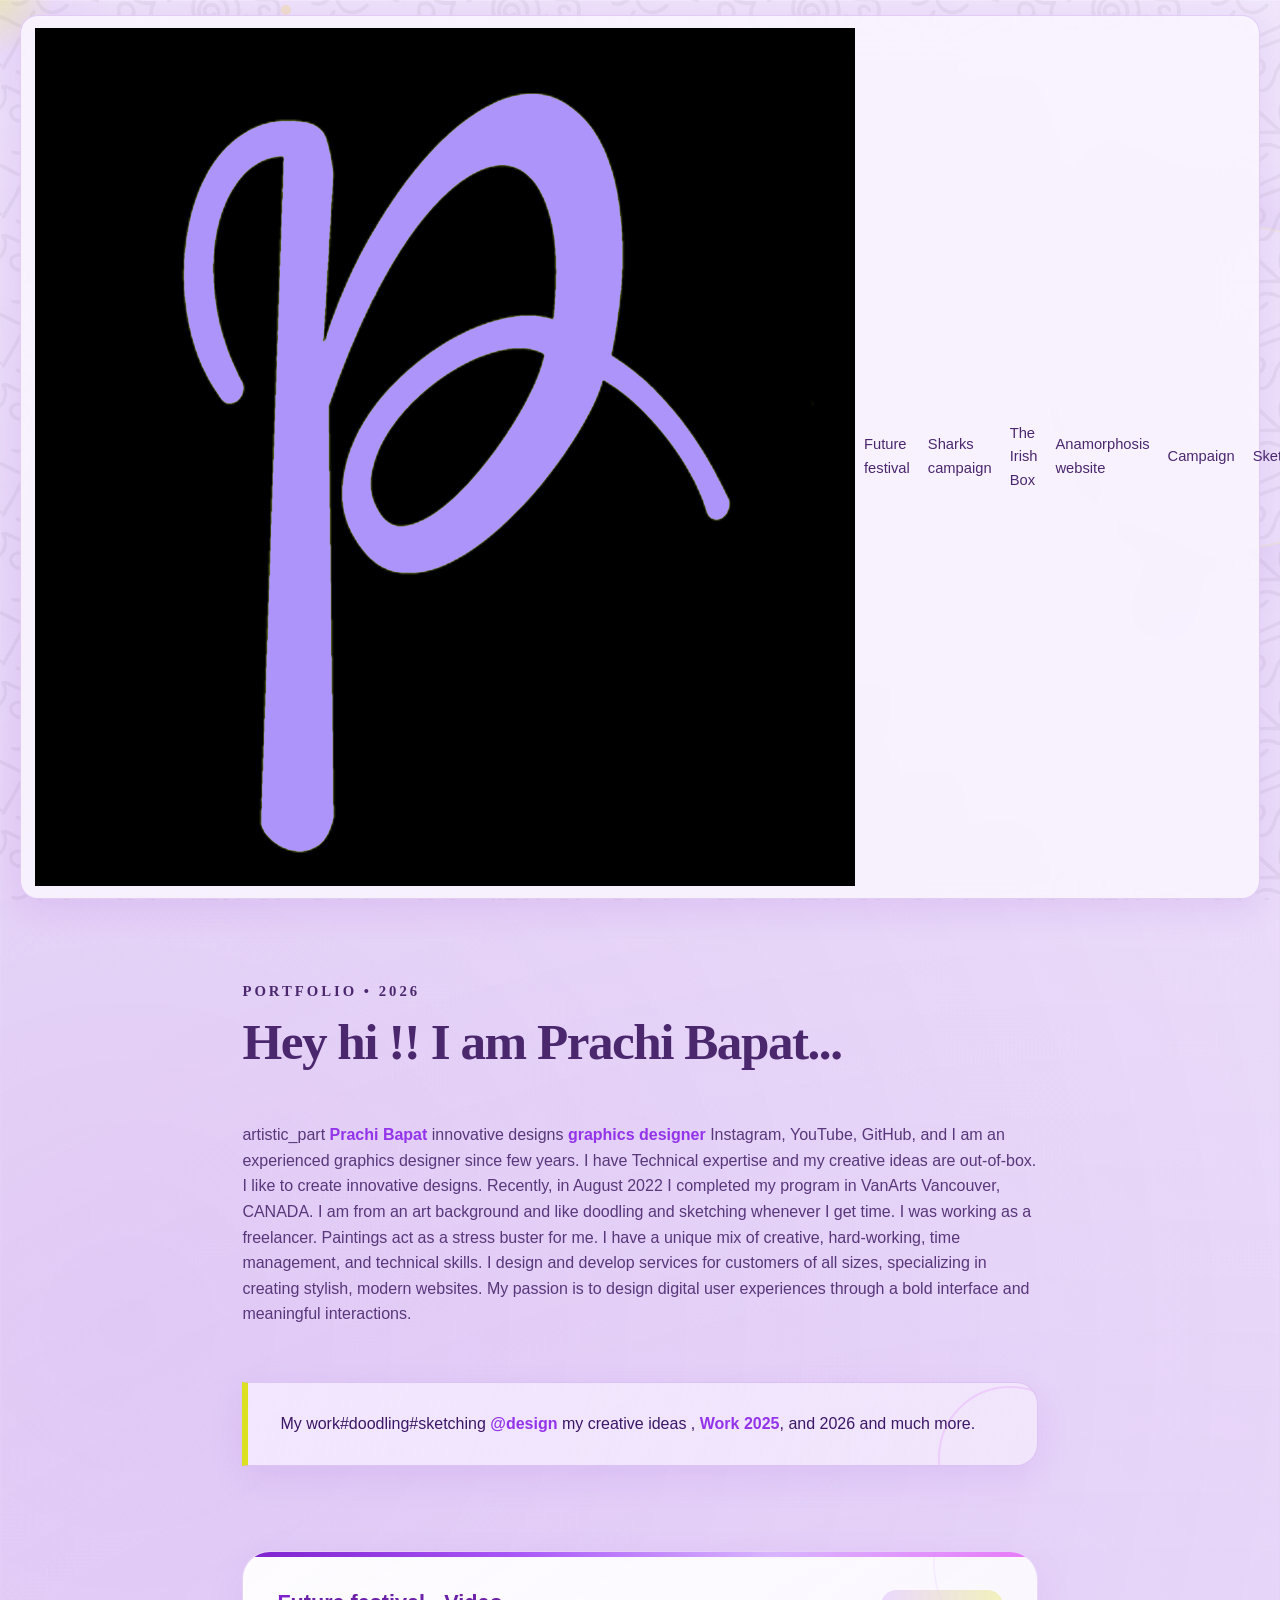
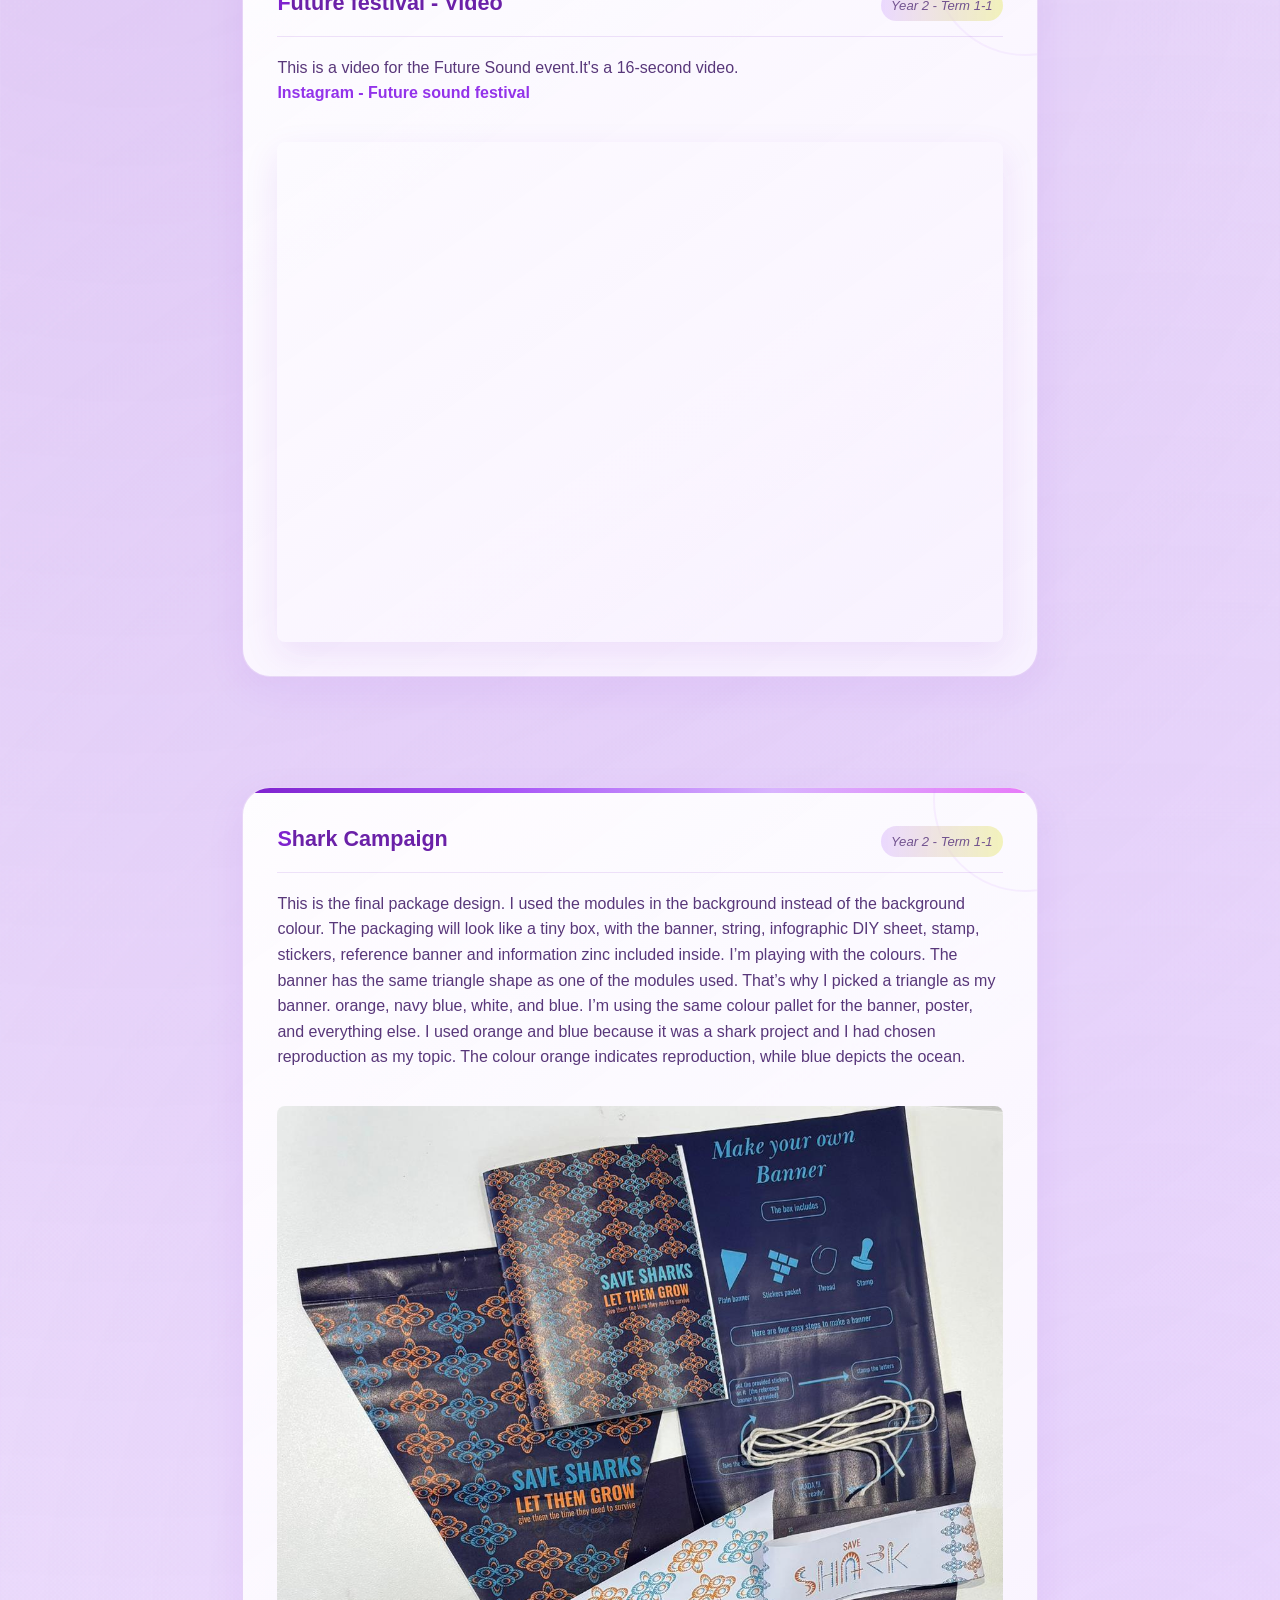
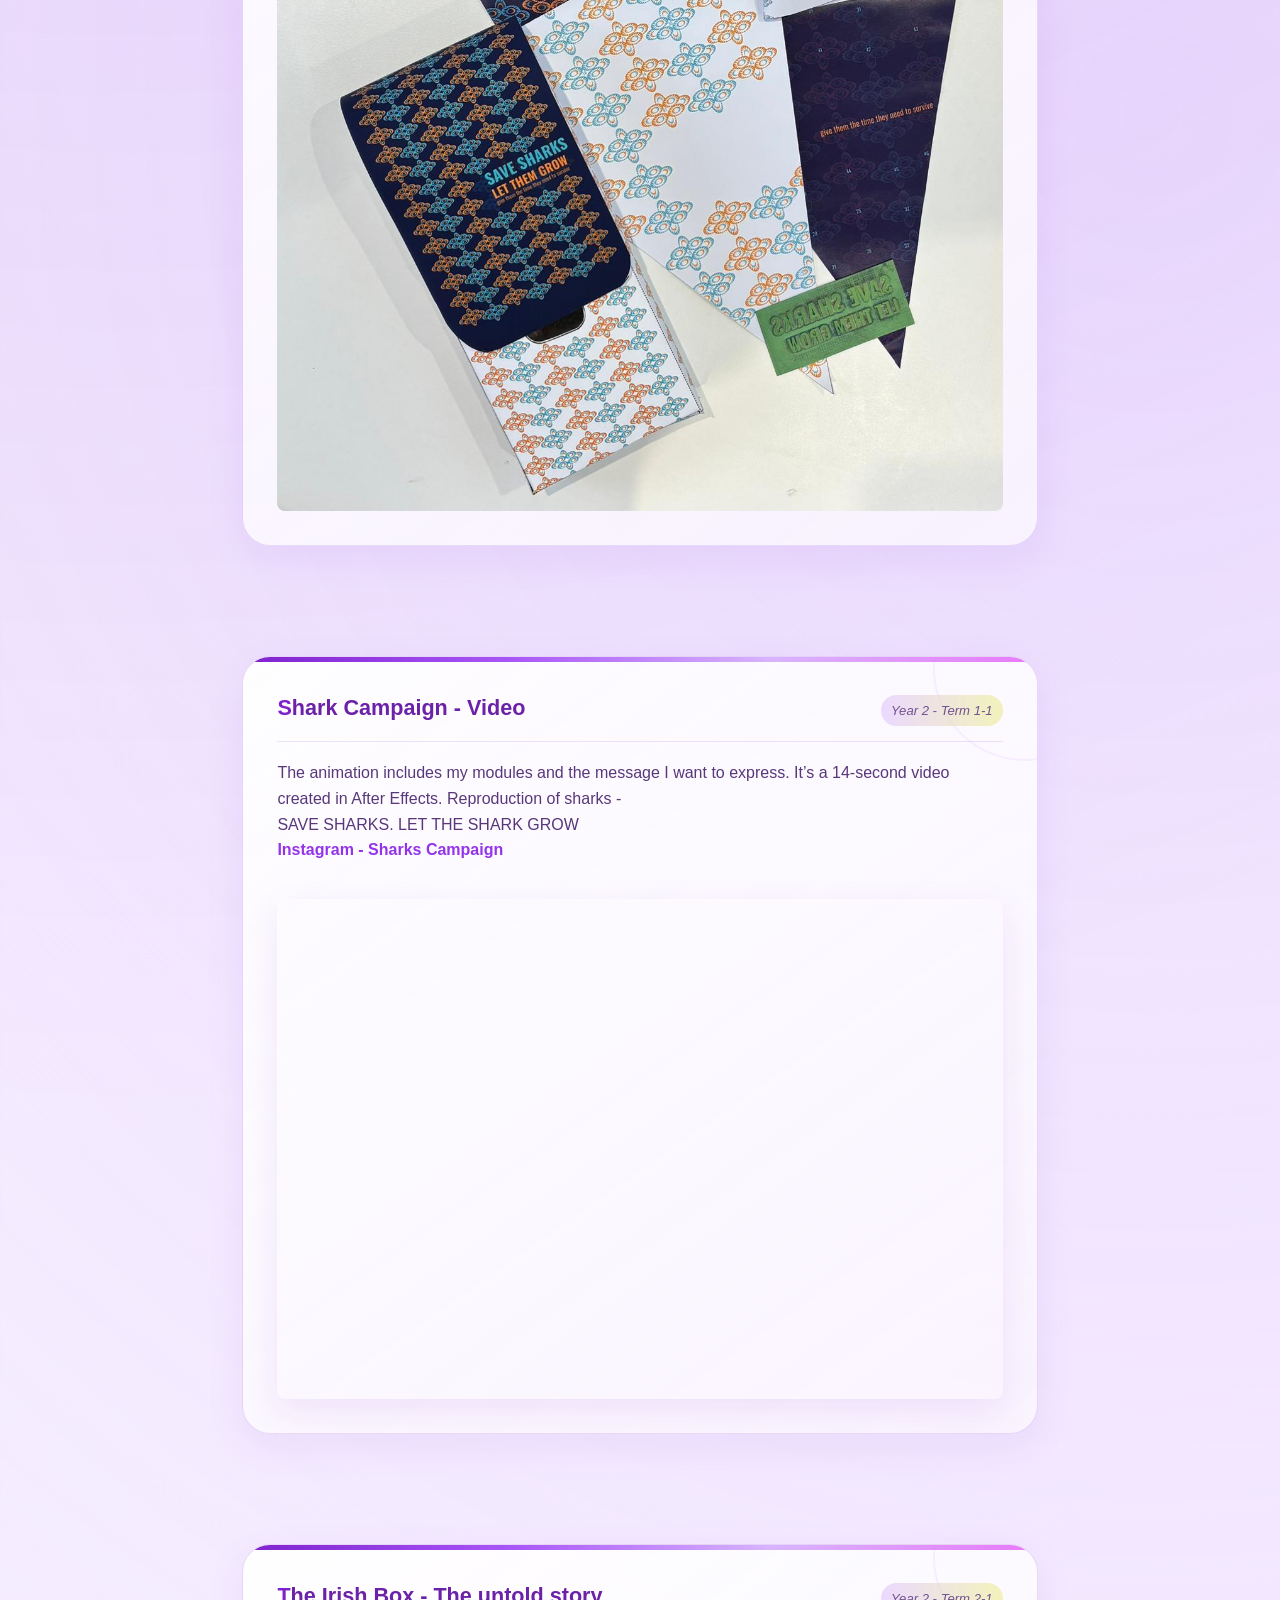
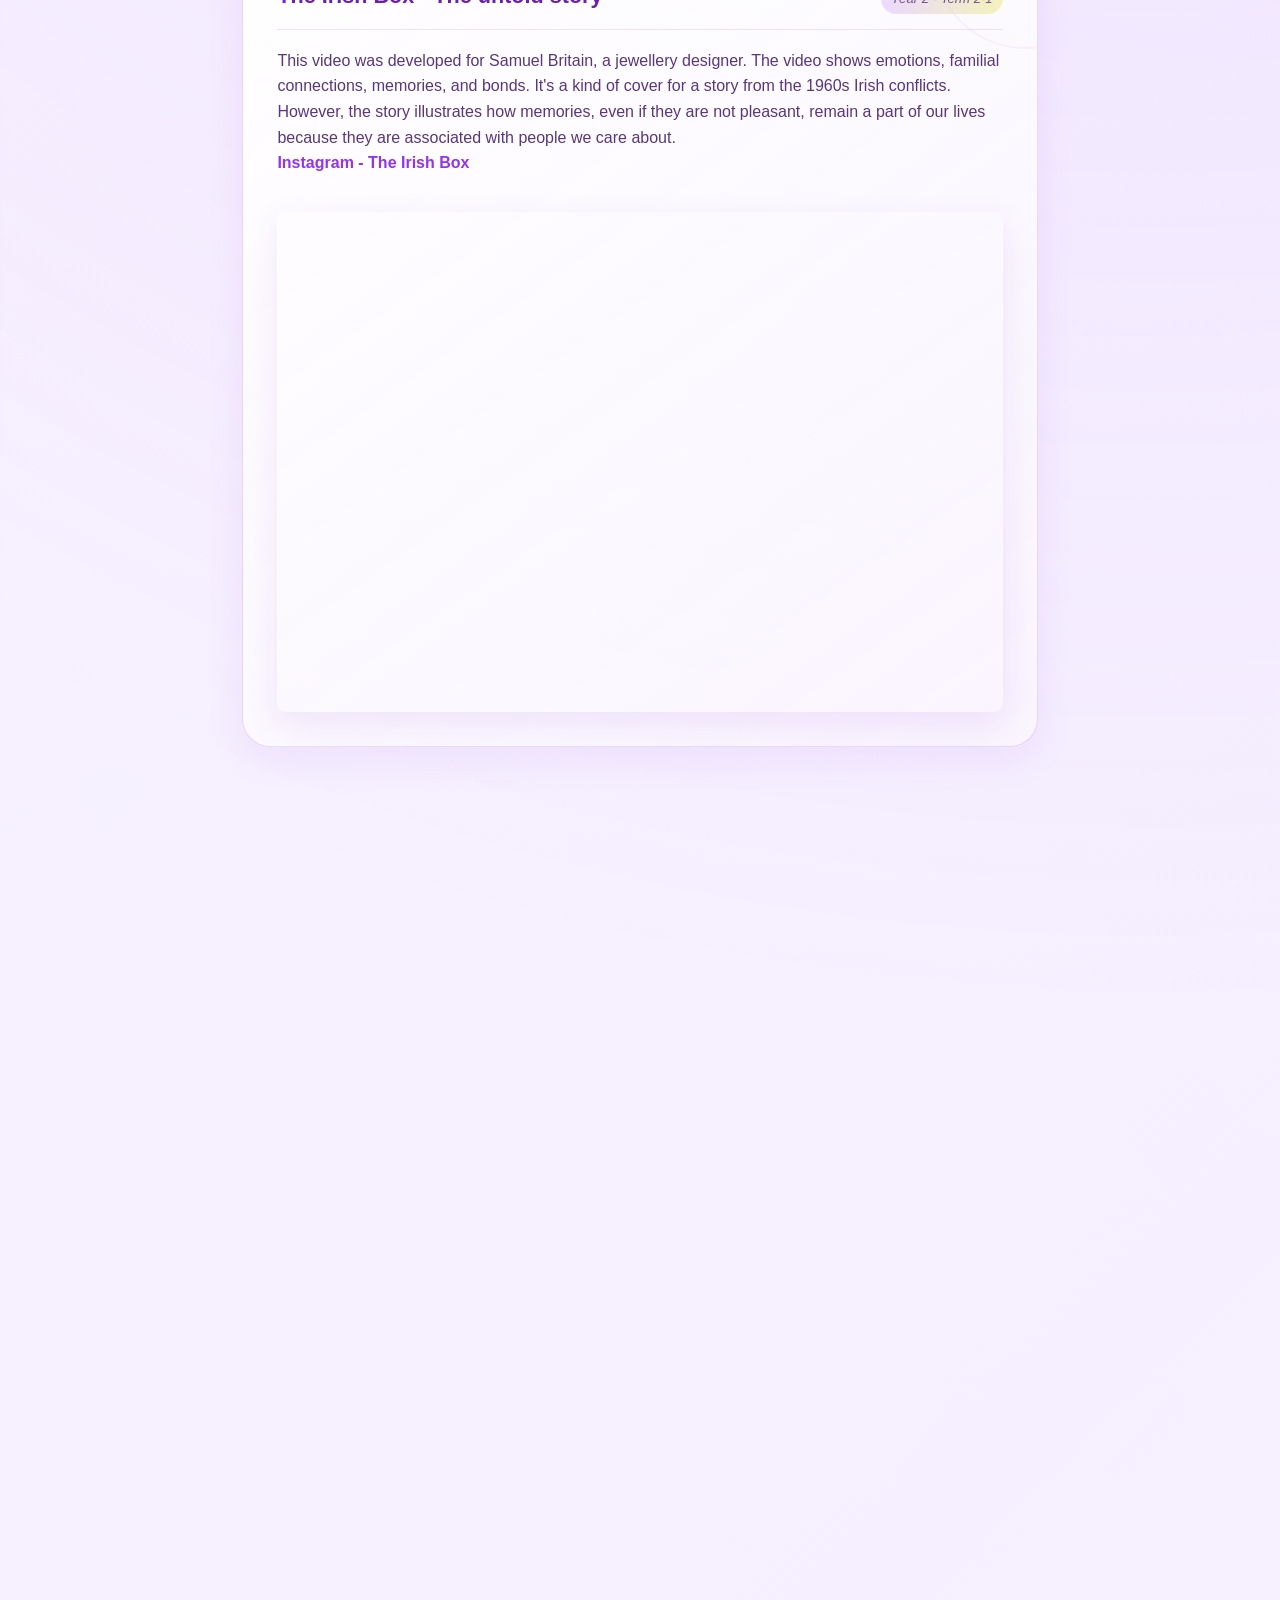
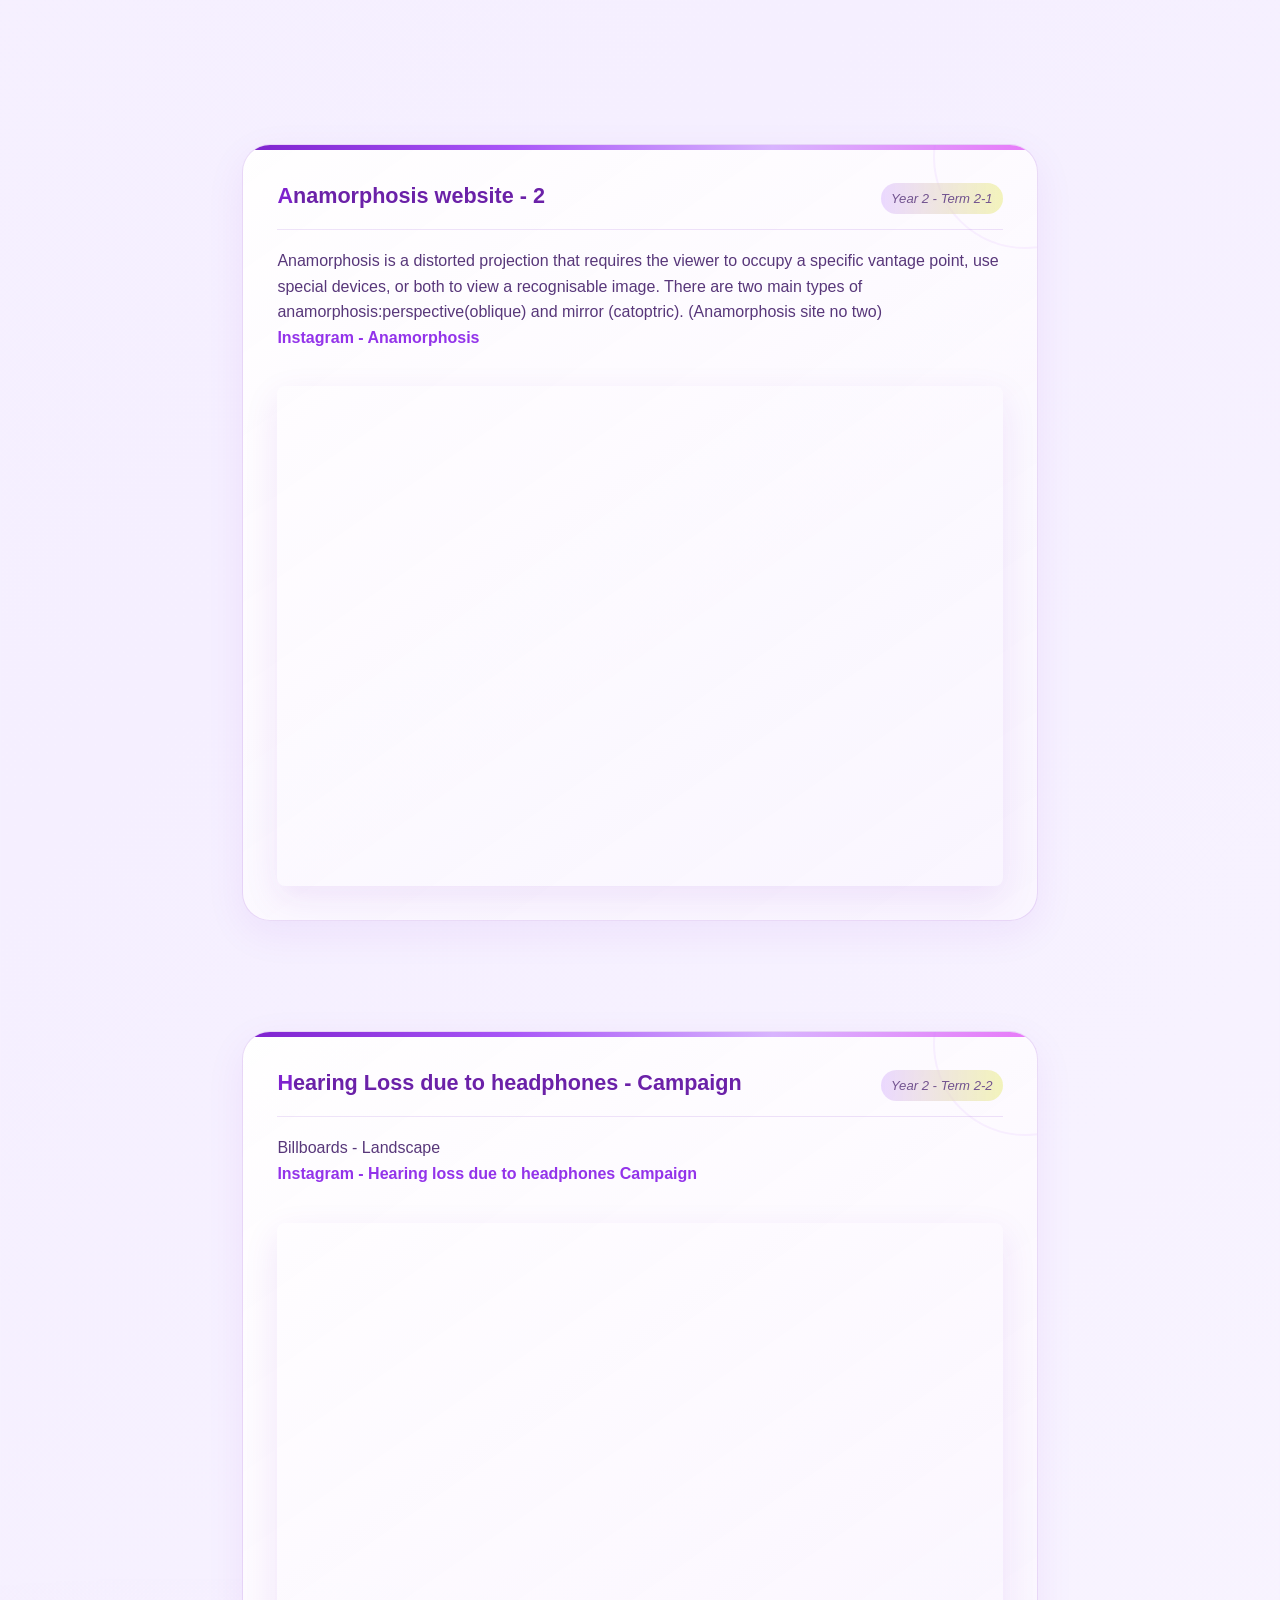
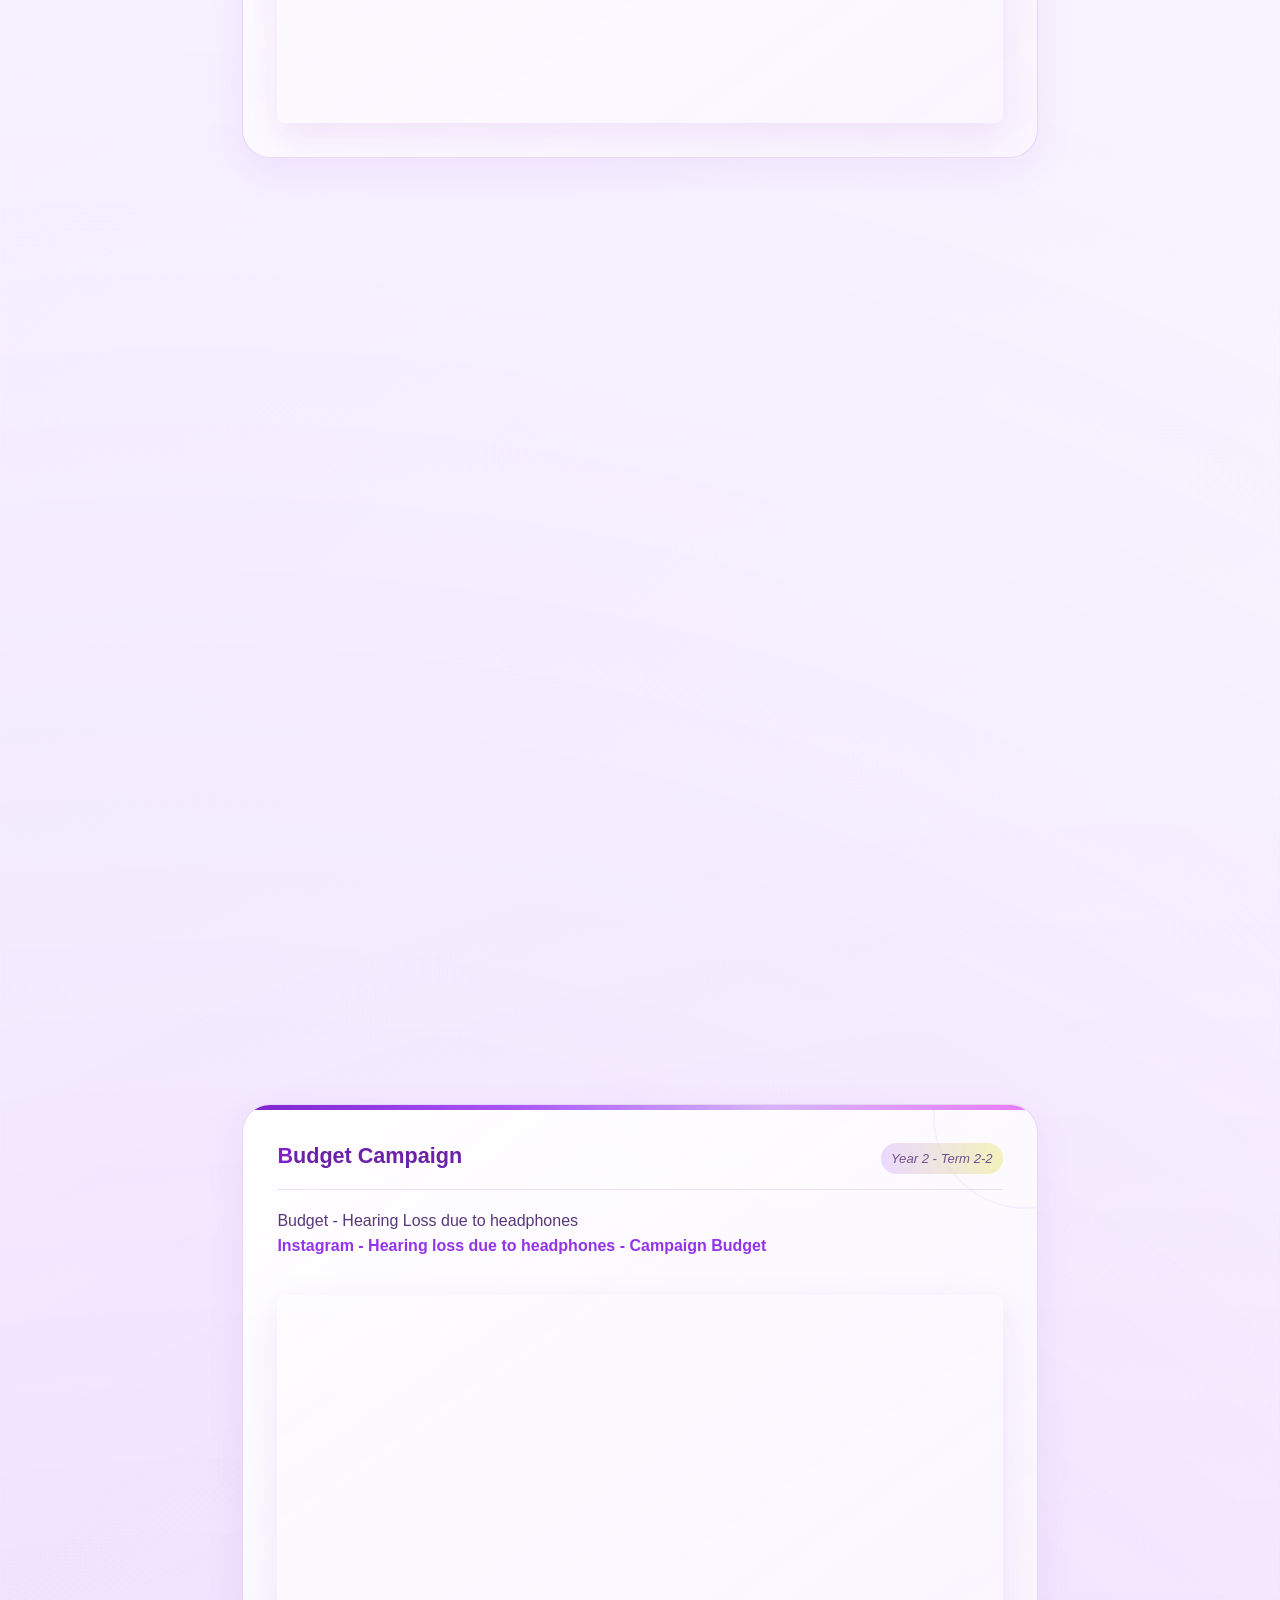
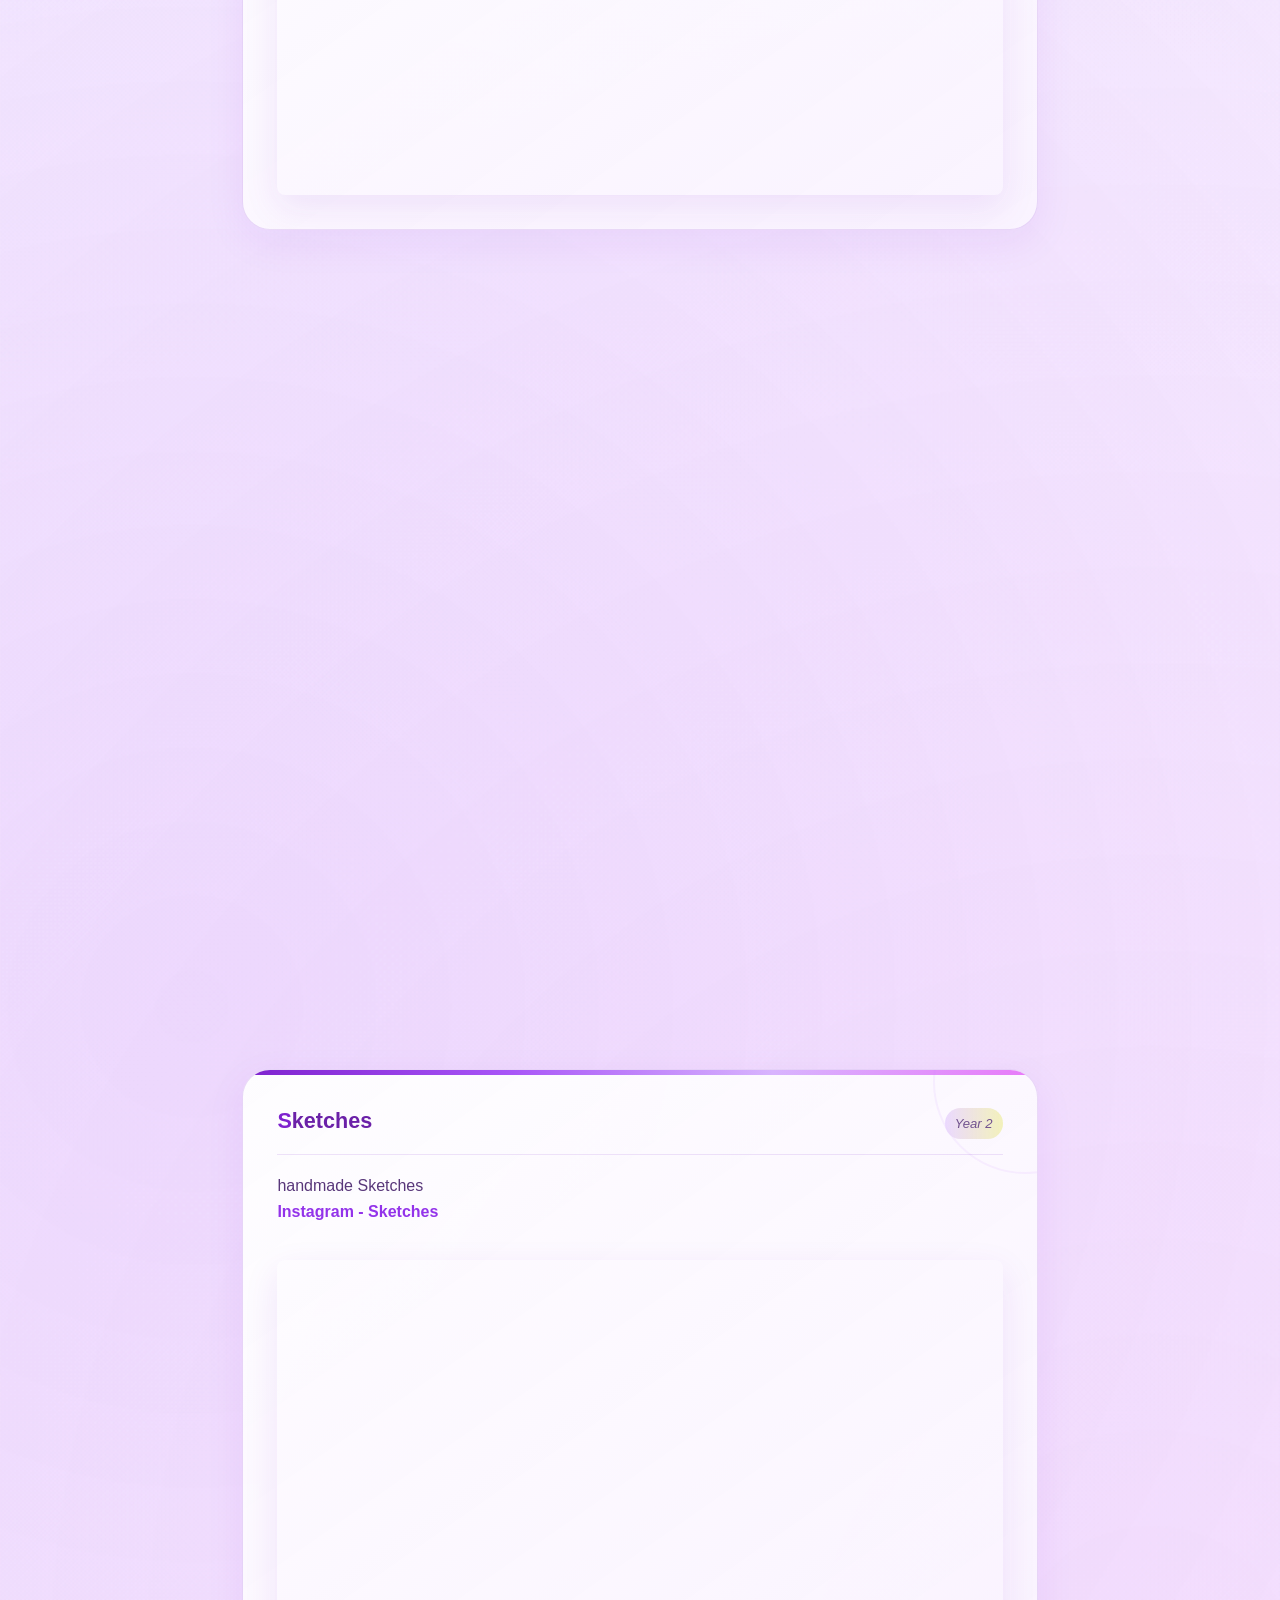
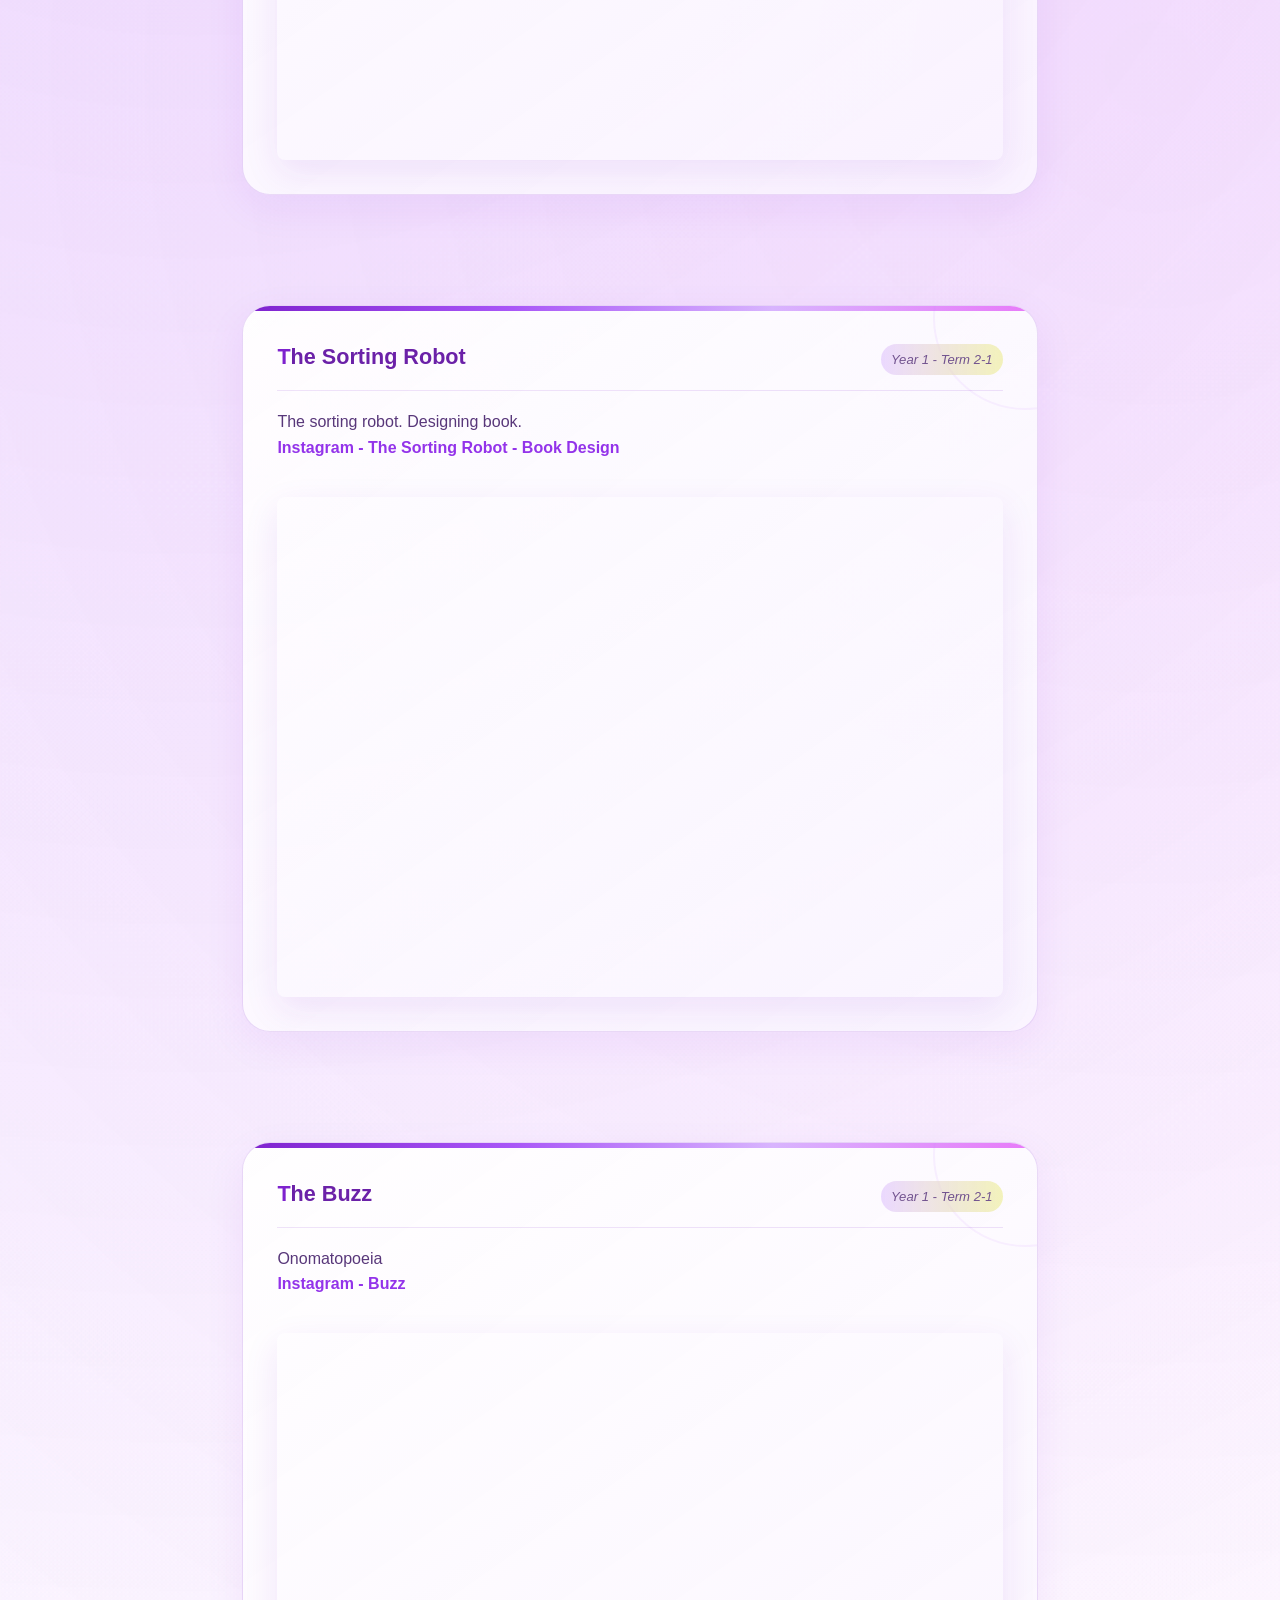
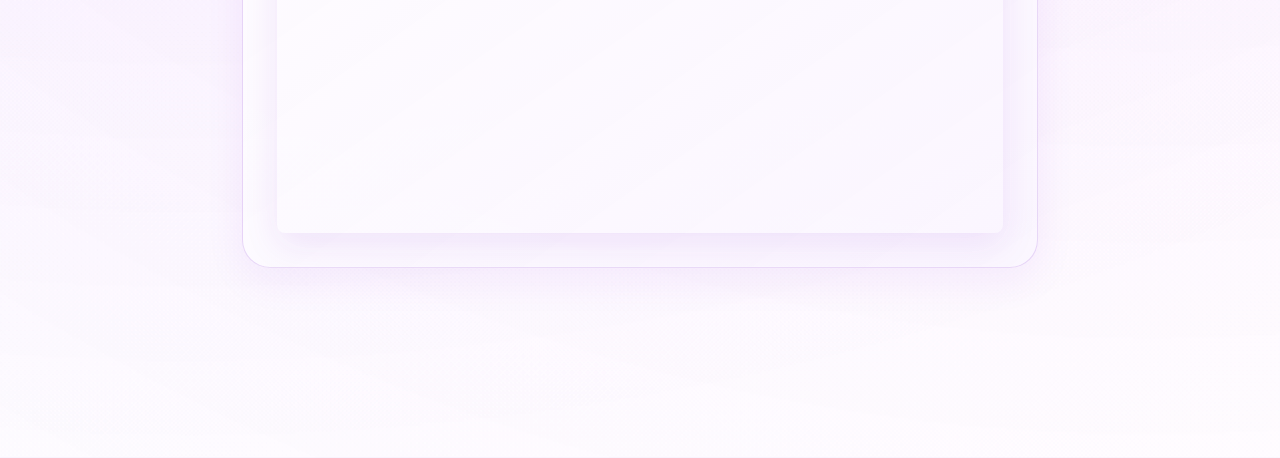
<file: indexupdate1.html>
<!DOCTYPE html>

<html lang="en">

<head>

    <meta charset="UTF-8">

    <meta name="viewport" content="width=device-width, initial-scale=1.0">

    <title>Prachi - Portfolio - 2026 - color option</title>

    <!-- Favicon -->

    <link rel="icon" type="image/png" href="assets/pp.png">

    <link rel="stylesheet" href="styles.css">

    <!-- Swamiho!!! -->
    <!-- <PrachiBapat> -->

</head>

<!-- <style>



</style> -->

<body>

<!-- Animated visual layers -->
<div class="mouse-glow" id="mouseGlow"></div>

<div class="animated-decoration decoration-one"></div>
<div class="animated-decoration decoration-two"></div>
<div class="animated-decoration decoration-three"></div>

<div class="scroll-progress" id="scrollProgress"></div>

<nav class="navbar">

    <div class="nav-item logo">

        <img src="assets/pp.png" alt="Logo">

    </div>

    <div class="nav-item">

        <a href="#future">Future festival</a>

    </div>

    <div class="nav-item">

        <a href="#shark">Sharks campaign</a>

    </div>

    <div class="nav-item">

        <a href="#irish">The Irish Box</a>

    </div>

    <div class="nav-item">

        <a href="#anamorphosis">Anamorphosis website</a>

    </div>

    <div class="nav-item">

        <a href="#campaign">Campaign</a>

    </div>

    <div class="nav-item">

        <a href="#sketches">Sketches</a>

    </div>

    <div class="nav-item">

        <a href="#book">Book design</a>

    </div>

    <div class="nav-item">

        <a href="#buzz">Video</a>

    </div>

</nav>

<!-- My section Prachi Bapat -->

<div class="container">

<h1>Hey hi !! I am Prachi Bapat...</h1>

<div class="intro">

    <p>

    artistic_part

        <a href="https://www.instagram.com/artistic_part/" target="_blank" rel="noopener noreferrer">

        <strong>Prachi Bapat</strong>

        </a>

       innovative designs <strong>graphics designer</strong> 

        <a href="https://www.instagram.com/artistic_part/" target="_blank" rel="noopener noreferrer">Instagram</a>, 

        <a href="https://www.youtube.com/@bapatprachi1" target="_blank" rel="noopener noreferrer">YouTube</a>, 

        <a href="https://github.com/PrachiBapat" target="_blank" rel="noopener noreferrer">GitHub</a>, and 

       I am an experienced graphics designer since few years. I have Technical expertise and my creative ideas 

        are out-of-box. I like to create innovative designs. Recently, in August 2022 I completed my program in 

        VanArts Vancouver, CANADA. I am from an art background and like doodling and sketching whenever I get time. 

        I was working as a freelancer.

        Paintings act as a stress buster for me. I have a unique mix of creative, hard-working, time management, and 

        technical skills. I design and develop services for customers of all sizes, specializing in creating stylish, 

        modern websites. My passion is to design digital user experiences through a bold interface and meaningful 

        interactions.



    </p>

</div>

<div class="featured">

    <p>

        My work#doodling#sketching

        <a href="https://www.instagram.com/artistic_part/" target="_blank" rel="noopener noreferrer">

        <strong>@design</strong>

        </a>

        my creative ideas , 

        <a href="https://www.instagram.com/artistic_part/" target="_blank" rel="noopener noreferrer"></a>

        <a href="https://www.instagram.com/artistic_part/" target="_blank" rel="noopener noreferrer"><strong>Work 2025</strong></a>, and 2026 and much more.

    </p>

</div>


<!-- Future sound festival - Video -->

<div class="project" id="future">

<div class="project-header">

<h2 class="project-title">Future festival - Video</h2>

<span class="project-tag">Year 2 - Term 1-1</span>

</div>

<p class="project-description">

    This is a video for the Future Sound event.It's a 16-second video. <br>

     <a href="https://www.instagram.com/p/DY4SXnEIlF7/" target="_blank" rel="noopener noreferrer">

        <strong>Instagram - Future sound festival</strong>

        </a>

</p>

<div class="project-images">

    <iframe 

        class="project-image device"

        src="https://www.youtube.com/embed/Sf2sxifZzIE"

      style="width:100%; height:500px; border-radius:8px; border:none;"

        allow="accelerometer; autoplay; clipboard-write; encrypted-media; gyroscope; picture-in-picture"

        allowfullscreen>

    </iframe>

</div>

</div>       


<!-- Shark campaign -->

<div class="project" id="shark">

<div class="project-header">

<h2 class="project-title">Shark Campaign</h2>

<span class="project-tag">Year 2 - Term 1-1</span>

</div>

<p class="project-description">

This is the final package design. I used the modules

in the background instead of the background

colour. The packaging will look like a tiny box,

with the banner, string, infographic DIY sheet,

stamp, stickers, reference banner and information

zinc included inside. I’m playing with the colours.

The banner has the same triangle shape as one of

the modules used. That’s why I picked a triangle as

my banner. orange, navy blue, white, and blue. I’m using the same

colour pallet for the banner, poster, and everything else.

I used orange and blue because it was a shark project

and I had chosen reproduction as my topic. The colour

orange indicates reproduction, while blue depicts the ocean. 

</p>

<div class="project-images" data-link="https://www.instagram.com/p/DTfpolkDM44/?img_index=1">

<div class="project-image device">

<img 

src="assets/SharksCampaign.jpeg" 

class="project-image device"

style="width:100%; height:100%; object-fit:cover; display:block; border-radius:8px;"

alt="sharks"

/>

</div>

</div>

</div>


<!-- Shark campaign - Video -->

<div class="project">

<div class="project-header">

<h2 class="project-title">Shark Campaign - Video</h2>

<span class="project-tag">Year 2 - Term 1-1</span>

</div>

<p class="project-description">

    The animation includes my modules and the message I want to express. It’s a 14-second video created in After Effects. 

    Reproduction of sharks - <br> SAVE SHARKS. LET THE SHARK GROW <br>

     <a href="https://www.instagram.com/p/DTz6Tdmjepw/?img_index=1" target="_blank" rel="noopener noreferrer">

        <strong>Instagram - Sharks Campaign</strong>

        </a>

</p>

<div class="project-images">

    <iframe 

        class="project-image device"

        src="https://www.youtube.com/embed/jfuZoXgCUTU"

      style="width:100%; height:500px; border-radius:8px; border:none;"

        allow="accelerometer; autoplay; clipboard-write; encrypted-media; gyroscope; picture-in-picture"

        allowfullscreen>

    </iframe>

</div>

</div>


<!-- The Irish Box - The untold story -->

<div class="project" id="irish">

<div class="project-header">

        <h2 class="project-title">The Irish Box - The untold story</h2>

        <span class="project-tag">Year 2 - Term 2-1</span>

    </div>

        <p class="project-description">

        This video was developed for Samuel Britain, a jewellery designer. The video shows emotions, familial connections, 

        memories, and bonds. It's a kind of cover for a story from the 1960s Irish conflicts. However, the story illustrates 

        how memories, even if they are not pleasant, remain a part of our lives because they are associated with people 

        we care about.<br>

         <a href="https://www.instagram.com/p/DXGnGL6jYrQ/" target="_blank" rel="noopener noreferrer">

        <strong>Instagram - The Irish Box</strong>

        </a>

        </p>

   <div class="project-images">

    <iframe 

        class="project-image device"

        src="https://www.youtube.com/embed/rxQp_QHBBwI"

      style="width:100%; height:500px; border-radius:8px; border:none;"

        allow="accelerometer; autoplay; clipboard-write; encrypted-media; gyroscope; picture-in-picture"

        allowfullscreen>

    </iframe>

</div>

</div>  


<!-- Website Anamorphosis -->

<div class="project" id="anamorphosis">

<div class="project-header">

<h2 class="project-title">Anamorphosis website</h2>

        <span class="project-tag">Year 2 - Term 2-1</span>

        </div>

        <p class="project-description">

        Anamorphosis is a distorted projection that requires the viewer to occupy a 

        specific vantage point, use special devices, or both to view a recognisable image. 

        There are two main types of anamorphosis:perspective(oblique) and mirror (catoptric). <br>

         <a href="https://www.instagram.com/p/DY26A_AoNQ3/" target="_blank" rel="noopener noreferrer">

        <strong>Instagram - Anamorphosis</strong>

        </a>

        </p>

    <div class="project-images" data-link="https://www.instagram.com/p/DY26A_AoNQ3/">

    <iframe 

        class="project-image device"

        src="https://www.youtube.com/embed/jjucuS_l2oU"

        style="width:100%; height:500px; border-radius:8px; border:none;"

        allow="autoplay; encrypted-media"

        allowfullscreen>

    </iframe>

</div>

</div> 



<!-- Anamorphosis site no 2 -->

<div class="project">

            <div class="project-header">

                <h2 class="project-title">Anamorphosis website - 2</h2>

                <span class="project-tag">Year 2 - Term 2-1</span>

            </div>

            <p class="project-description">

            Anamorphosis is a distorted projection that requires the viewer to occupy a 

            specific vantage point, use special devices, or both to view a recognisable image. 

            There are two main types of anamorphosis:perspective(oblique) and mirror (catoptric).

            (Anamorphosis site no two) <br>

             <a href="https://www.instagram.com/p/DY26xg7IZVU/" target="_blank" rel="noopener noreferrer">

            <strong>Instagram - Anamorphosis</strong>

            </a>

            </p>

    <div class="project-images" data-link="https://www.instagram.com/p/DY26xg7IZVU/">

    <iframe 

        class="project-image device"

        src="https://www.youtube.com/embed/wKIyB-eJLmo"

        style="width:100%; height:500px; border-radius:8px; border:none;"

        allow="autoplay; encrypted-media"

        allowfullscreen>

    </iframe>

</div>

</div>


<!-- Billboard - Campaign -->

<div class="project" id="campaign">

            <div class="project-header">

                <h2 class="project-title"> Hearing Loss due to headphones - Campaign</h2>

                <span class="project-tag">Year 2 - Term 2-2</span>

            </div>

            <p class="project-description">

            Billboards - Landscape <br>

            <a href="https://www.instagram.com/p/DY2wqzvoAAr/" target="_blank" rel="noopener noreferrer">

            <strong>Instagram - Hearing loss due to headphones Campaign</strong>

        </a>

            </p>

    <div class="project-images" data-link="https://www.instagram.com/p/DY2wqzvoAAr/">

    <iframe 

        class="project-image device"

        src="https://www.youtube.com/embed/767msRxEMl8"

        style="width:100%; height:500px; border-radius:8px; border:none;"

        allow="autoplay; encrypted-media"

        allowfullscreen>

    </iframe>

</div>

</div>


<!-- Billboard - Campaign - Portrait-->

<div class="project" id="campaign">

            <div class="project-header">

                <h2 class="project-title"> Billboard Campaign</h2>

                <span class="project-tag">Year 2 - Term 2-2</span>

            </div>

            <p class="project-description">

            Billboards - Portrait

            Hearing Loss due to headphones<br>

            <a href="https://www.instagram.com/p/DY2xyRoocsJ/" target="_blank" rel="noopener noreferrer">

            <strong>Instagram - Hearing loss due to headphones - Campaign Portrait</strong>

        </a>

            </p>

    <div class="project-images" data-link="https://www.instagram.com/p/DY2xyRoocsJ/">

    <iframe 

        class="project-image device"

        src="https://www.youtube.com/embed/bPIADqx1MvQ"

        style="width:100%; height:500px; border-radius:8px; border:none;"

        allow="autoplay; encrypted-media"

        allowfullscreen>

    </iframe>

</div>

</div>


<!-- Budget - Campaign -->

<div class="project" id="campaign">

            <div class="project-header">

                <h2 class="project-title"> Budget Campaign</h2>

                <span class="project-tag">Year 2 - Term 2-2</span>

            </div>

            <p class="project-description">

            Budget - Hearing Loss due to headphones <br>

             <a href="https://www.instagram.com/p/DY2-UrKo-hL/" target="_blank" rel="noopener noreferrer">

            <strong>Instagram - Hearing loss due to headphones - Campaign Budget</strong>

        </a>

            </p>

    <div class="project-images" data-link="https://www.instagram.com/p/DY2-UrKo-hL/">

    <iframe 

        class="project-image device"

        src="https://www.youtube.com/embed/WJ8DaYz_bf4"

        style="width:100%; height:500px; border-radius:8px; border:none;"

        allow="autoplay; encrypted-media"

        allowfullscreen>

    </iframe>

</div>

</div>


<!-- Logo campaign -->

<div class="project" id="campaign">

    <div class="project-header">

    <h2 class="project-title">Hearing Loss due to headphone Campaign</h2>

    <span class="project-tag">Year 2 - Term 1-1</span>

    </div>

    <p class="project-description">

         Logo - Hearing Loss due to headphone <br>

               <a href="https://www.instagram.com/p/DY2y972jb9u/" target="_blank" rel="noopener noreferrer">

            <strong>Instagram - Hearing loss due to headphones - Campaign Logo</strong>

        </a> 

    </p>

    <div class="project-images" data-link="https://www.instagram.com/p/DY2y972jb9u/">

    <div class="project-image device">

            <img 

            src="assets/Hearing Loss due to Headphones - Logo-01.jpg" 

            class="project-image device"

            style="width:100%; height:100%; object-fit:cover; display:block; border-radius:8px;"

            alt="sharks"

            />

</div>

</div>

</div>


<!-- Sketches -->

<div class="project" id="sketches">

            <div class="project-header">

                <h2 class="project-title"> Sketches</h2>

                <span class="project-tag">Year 2</span>

            </div>

            <p class="project-description">

            handmade Sketches <br>

            <a href="https://www.instagram.com/artistic_part/reel/DY2yWN8I6-Y/" target="_blank" rel="noopener noreferrer">

            <strong>Instagram - Sketches</strong>

        </a> 

            </p>

    <div class="project-images" data-link="https://www.instagram.com/artistic_part/reel/DY2yWN8I6-Y/">

    <iframe 

        class="project-image device"

        src="https://www.youtube.com/embed/px8XT_Nkpfc"

        style="width:100%; height:500px; border-radius:8px; border:none;"

        allow="autoplay; encrypted-media"

        allowfullscreen>

    </iframe>

</div>

</div>


<!-- Book - The sorting robot -->

<div class="project" id="book">

            <div class="project-header">

                <h2 class="project-title">The Sorting Robot</h2>

                <span class="project-tag">Year 1 - Term 2-1</span>

            </div>

            <p class="project-description">

            The sorting robot. Designing book.<br>

                  <a href="https://www.instagram.com/p/DOA12x0DUyA/" target="_blank" rel="noopener noreferrer">

            <strong>Instagram - The Sorting Robot - Book Design</strong>

        </a> 

            </p>

    <div class="project-images" data-link="https://www.instagram.com/p/DOA12x0DUyA/">

    <iframe 

        class="project-image device"

        src="https://www.youtube.com/embed/66nBDnQL9U8"

        style="width:100%; height:500px; border-radius:8px; border:none;"

        allow="autoplay; encrypted-media"

        allowfullscreen>

    </iframe>

</div>

</div>


<!-- Video - Buzz -->

<div class="project" id="buzz">

            <div class="project-header">

                <h2 class="project-title">The Buzz</h2>

                <span class="project-tag">Year 1 - Term 2-1</span>

            </div>

            <p class="project-description">

            Onomatopoeia <br>

                   <a href="https://www.instagram.com/p/DYuwjzrI7lY/" target="_blank" rel="noopener noreferrer">

            <strong>Instagram - Buzz</strong>

        </a>

            </p>

    <div class="project-images" data-link="https://www.instagram.com/p/DYuwjzrI7lY/">

    <iframe 

        class="project-image device"

        src="https://www.youtube.com/embed/GcsMvX7XHA8"

        style="width:100%; height:500px; border-radius:8px; border:none;"

        allow="autoplay; encrypted-media"

        allowfullscreen>

    </iframe>

</div>

</div>


</div>


<button class="back-to-top" id="backToTop" aria-label="Back to top">
    ↑
</button>


<script src="script.js"></script>

<script>

document.addEventListener('DOMContentLoaded', function() {

    console.log('Portfolio page loaded');

    document.documentElement.style.scrollBehavior = 'smooth';


    /* =====================================================
       MOUSE FOLLOWING GLOW
       ===================================================== */

    const mouseGlow =
        document.getElementById('mouseGlow');

    let mouseX = 0;
    let mouseY = 0;
    let glowX = 0;
    let glowY = 0;

    document.addEventListener('mousemove', function(event) {

        mouseX = event.clientX;
        mouseY = event.clientY;

    });

    function animateGlow() {

        glowX += (mouseX - glowX) * 0.08;
        glowY += (mouseY - glowY) * 0.08;

        mouseGlow.style.left =
            glowX + 'px';

        mouseGlow.style.top =
            glowY + 'px';

        requestAnimationFrame(animateGlow);

    }

    animateGlow();


    /* =====================================================
       SCROLL PROGRESS
       ===================================================== */

    const progress =
        document.getElementById('scrollProgress');

    function updateProgress() {

        const scrollTop =
            window.scrollY;

        const documentHeight =
            document.documentElement.scrollHeight -
            window.innerHeight;

        const percentage =
            documentHeight > 0
            ? (scrollTop / documentHeight) * 100
            : 0;

        progress.style.width =
            percentage + '%';

    }

    window.addEventListener(
        'scroll',
        updateProgress,
        { passive: true }
    );

    updateProgress();


    /* =====================================================
       NAVBAR SCROLL ANIMATION
       ===================================================== */

    const navbar =
        document.querySelector('.navbar');

    window.addEventListener(
        'scroll',
        function() {

            if (window.scrollY > 40) {

                navbar.classList.add('scrolled');

            } else {

                navbar.classList.remove('scrolled');

            }

        },
        { passive: true }
    );


    /* =====================================================
       PROJECT SCROLL REVEAL
       ===================================================== */

    const projects =
        document.querySelectorAll('.project');

    const projectObserver =
        new IntersectionObserver(
            function(entries) {

                entries.forEach(function(entry) {

                    if (entry.isIntersecting) {

                        entry.target.classList.add('visible');

                    }

                });

            },
            {
                threshold: 0.08
            }
        );

    projects.forEach(function(project) {

        projectObserver.observe(project);

    });


    /* =====================================================
       ACTIVE NAVIGATION
       ===================================================== */

    const navLinks =
        document.querySelectorAll('.nav-item a');

    const sections =
        document.querySelectorAll('.project[id]');

    const sectionObserver =
        new IntersectionObserver(
            function(entries) {

                entries.forEach(function(entry) {

                    if (entry.isIntersecting) {

                        navLinks.forEach(function(link) {

                            link.classList.remove('active');

                        });

                        const activeLink =
                            document.querySelector(
                                '.nav-item a[href="#' +
                                entry.target.id +
                                '"]'
                            );

                        if (activeLink) {

                            activeLink.classList.add('active');

                        }

                    }

                });

            },
            {
                threshold: 0.2,
                rootMargin:
                    '-20% 0px -60% 0px'
            }
        );

    sections.forEach(function(section) {

        sectionObserver.observe(section);

    });


    /* =====================================================
       PROJECT 3D MOUSE EFFECT
       ===================================================== */

    document
        .querySelectorAll('.project')
        .forEach(function(card) {

            card.addEventListener(
                'mousemove',
                function(event) {

                    if (window.innerWidth < 768) {
                        return;
                    }

                    const rect =
                        card.getBoundingClientRect();

                    const x =
                        event.clientX -
                        rect.left;

                    const y =
                        event.clientY -
                        rect.top;

                    const centerX =
                        rect.width / 2;

                    const centerY =
                        rect.height / 2;

                    const rotateX =
                        ((y - centerY) /
                        centerY) * -1.3;

                    const rotateY =
                        ((x - centerX) /
                        centerX) * 1.3;

                    card.style.transform =
                        `translateY(-10px)
                         scale(1.01)
                         perspective(1000px)
                         rotateX(${rotateX}deg)
                         rotateY(${rotateY}deg)`;

                }
            );

            card.addEventListener(
                'mouseleave',
                function() {

                    card.style.transform =
                        '';

                }
            );

        });


    /* =====================================================
       PROJECT IMAGE PARALLAX
       ===================================================== */

    document
        .querySelectorAll('.project-images img')
        .forEach(function(image) {

            image.addEventListener(
                'mousemove',
                function(event) {

                    if (window.innerWidth < 768) {
                        return;
                    }

                    const rect =
                        image.getBoundingClientRect();

                    const x =
                        (event.clientX -
                        rect.left) /
                        rect.width;

                    const y =
                        (event.clientY -
                        rect.top) /
                        rect.height;

                    const moveX =
                        (x - 0.5) * 8;

                    const moveY =
                        (y - 0.5) * 8;

                    image.style.transform =
                        `scale(1.025)
                         translate(${moveX}px, ${moveY}px)`;

                }
            );

            image.addEventListener(
                'mouseleave',
                function() {

                    image.style.transform =
                        '';

                }
            );

        });


    /* =====================================================
       VIDEO / IMAGE LINKS
       ===================================================== */

    document
        .querySelectorAll('.project-images')
        .forEach(function(project) {

            project.addEventListener(
                'click',
                function(event) {

                    if (
                        event.target.tagName === 'A' ||
                        event.target.tagName === 'IFRAME'
                    ) {

                        return;

                    }

                    if (project.dataset.link) {

                        window.open(
                            project.dataset.link,
                            '_blank',
                            'noopener'
                        );

                    }

                }
            );

        });


    /* =====================================================
       BACK TO TOP
       ===================================================== */

    const backToTop =
        document.getElementById('backToTop');

    window.addEventListener(
        'scroll',
        function() {

            if (window.scrollY > 500) {

                backToTop.classList.add('show');

            } else {

                backToTop.classList.remove('show');

            }

        },
        { passive: true }
    );

    backToTop.addEventListener(
        'click',
        function() {

            window.scrollTo({

                top: 0,

                behavior: 'smooth'

            });

        }
    );


    /* =====================================================
       RANDOM FLOATING PARTICLES
       ===================================================== */

    const particleCount = 22;

    for (
        let i = 0;
        i < particleCount;
        i++
    ) {

        const particle =
            document.createElement('span');

        particle.style.position =
            'fixed';

        particle.style.left =
            Math.random() * 100 + '%';

        particle.style.top =
            Math.random() * 100 + '%';

        const size =
            Math.random() * 7 + 3;

        particle.style.width =
            size + 'px';

        particle.style.height =
            size + 'px';

        particle.style.borderRadius =
            '50%';

        particle.style.background =
            [
                '#22c55e',
                '#84cc16',
                '#facc15',
                '#fb7185'
            ][
                Math.floor(
                    Math.random() * 4
                )
            ];

        particle.style.opacity =
            '0.20';

        particle.style.pointerEvents =
            'none';

        particle.style.zIndex =
            '-2';

        particle.style.animation =
            `particleFloat ${
                5 + Math.random() * 8
            }s ease-in-out infinite`;

        particle.style.animationDelay =
            `${Math.random() * 5}s`;

        document.body.appendChild(
            particle
        );

    }


    /* =====================================================
       DYNAMIC PARTICLE ANIMATION
       ===================================================== */

    const particleStyle =
        document.createElement('style');

    particleStyle.innerHTML = `

        @keyframes particleFloat {

            0%, 100% {

                transform:
                    translate(0, 0)
                    scale(1);

            }

            25% {

                transform:
                    translate(20px, -35px)
                    scale(1.25);

            }

            50% {

                transform:
                    translate(-25px, -60px)
                    scale(0.8);

            }

            75% {

                transform:
                    translate(30px, -25px)
                    scale(1.15);

            }

        }

    `;

    document.head.appendChild(
        particleStyle
    );


    /* =====================================================
       STAGGER PROJECT ANIMATION
       ===================================================== */

    projects.forEach(
        function(project, index) {

            project.style.transitionDelay =
                `${Math.min(index * 0.04, 0.35)}s`;

        }
    );


    /* =====================================================
       CURSOR POSITION FOR EXTRA INTERACTION
       ===================================================== */

    document
        .querySelectorAll('.project')
        .forEach(function(card) {

            card.addEventListener(
                'mouseenter',
                function() {

                    mouseGlow.style.transform =
                        'translate(-50%, -50%) scale(1.35)';

                }
            );

            card.addEventListener(
                'mouseleave',
                function() {

                    mouseGlow.style.transform =
                        'translate(-50%, -50%) scale(1)';

                }
            );

        });


    /* =====================================================
       CONSOLE MESSAGE
       ===================================================== */

    console.log(
        'Prachi Portfolio — animation system loaded'
    );

});

</script>

</body>

</html>
</file>
<file: styles.css>
* {

    margin: 0;
    padding: 0;
    box-sizing: border-box;

}

html {

    scroll-behavior: smooth;

}

body {

    font-family: "DM Sans", sans-serif;
    color: #3b1766;
    line-height: 1.6;
    position: relative;
    z-index: 0;

    background: radial-gradient(circle at 10% 10%,rgba(126, 34, 206, 0.20),transparent 25%), 

                radial-gradient(circle at 90% 25%, rgba(192, 132, 252, 0.18),transparent 25%),

                radial-gradient(circle at 15% 80%,rgba(168, 85, 247, 0.14),transparent 25%),

                radial-gradient(circle at 90% 85%,rgba(217, 70, 239, 0.10),transparent 22%),

                linear-gradient(135deg,#fbf7ff, #f5efff, #ffffff);
    overflow-x: hidden;

}

body::before {

    content: "";
    position: fixed;
    inset: 0;
    background-image: url('assets/doodleJPG.jpg'); /*background image fromIpad */
    background-size: 300px;
    background-repeat: repeat;
    opacity: 0.04;
    z-index: -10;
    pointer-events: none;

}

/* background animation */

body::after {

    content: "";
    position: fixed;
    width: 320px;
    height: 320px;
    right: -120px;

    top: 25%;
    border-radius: 50%;
    /* border: 2px solid rgba(168, 85, 247, 0.18); */

    border: 2px solid rgba(219, 225, 30, 0.1);/* (big floating circle) */
    box-shadow: 0 0 80px rgba(126, 34, 206, 0.10);
    z-index: -5;
    pointer-events: none;

    animation: orbitFloat 9s ease-in-out infinite;

}

@keyframes orbitFloat {

    0% {

        transform: translate(0, 0) rotate(0deg);

    }

    25% {

        transform: translate(-35px, 25px) rotate(90deg);

    }

    50% {

        transform: translate(-10px, 60px) rotate(180deg);

    }

    75% {

        transform: translate(35px, 20px) rotate(270deg);

    }

    100% {

        transform: translate(0, 0) rotate(360deg);

    }

}

/* floating circles */

.animated-decoration {

    position: fixed;
    pointer-events: none;
    z-index: -3;
    border-radius: 50%;

}

.decoration-one {  /* circle 1 */

    width: 90px;
    height: 90px;
    left: 3%;
    top: 30%;
    border: 3px solid rgba(126, 34, 206, 0.16);
    /* border: 3px solid rgba(219, 225, 30); */
    animation: floatingOne 7s ease-in-out infinite;

}

.decoration-two { /* circle 2 */

    width: 45px;
    height: 45px;
    right: 7%;
    top: 65%;
    background:rgba(192, 132, 252, 0.22);

    animation:

        floatingTwo 5s ease-in-out infinite;

}

.decoration-three {  /* circle 3 */

    width: 25px;
    height: 25px;
    left: 12%;

    top: 75%;
    background: rgba(217, 70, 239, 0.18);

    animation:

        floatingThree 6s ease-in-out infinite;

}

@keyframes floatingOne {

    0%, 100% {

        transform:

            translateY(0)

            rotate(0deg);

    }

    50% {

        transform:

            translateY(-50px)

            rotate(180deg);

    }

}

@keyframes floatingTwo {

    0%, 100% {

        transform:

            translateY(0)

            scale(1);

    }

    50% {

        transform:

            translateY(40px)

            scale(1.3);

    }

}

@keyframes floatingThree {

    0%, 100% {

        transform:

            translate(0, 0);

    }

    50% {

        transform:

            translate(35px, -45px);

    }

}

/* mouse glow */

.mouse-glow {    /*the yellow mouse glow*/

    position: fixed; 
    width: 220px;
    height: 220px;
    border-radius: 50%;
    pointer-events: none;
    z-index: -1;

    background: radial-gradient( circle,

            /* rgba(168, 85, 247, 0.13),

            rgba(192, 132, 252, 0.05), */

            rgba(219, 225, 32,0.25),

            rgba(192, 132, 252, 0.05),



            transparent 70%

        );

    transform: translate(-50%, -50%);

    transition:

        left 0.15s ease,

        top 0.15s ease;

}

/* buttons - navbar */

.navbar {

    width: calc(100% - 40px);
    max-width: 1400px;
    margin: 15px auto 0;
    display: grid;
    grid-template-columns: repeat(9, 1fr);
    align-items: center;
    background: rgba(250, 245, 255, 0.88);
    backdrop-filter: blur(18px);
    -webkit-backdrop-filter: blur(18px);

    border: 1px solid rgba(126, 34, 206, 0.18);
    border-radius: 18px;
    padding: 12px 14px;
    position: sticky;
    top: 15px;
    z-index: 1000;

    box-shadow: 0 10px 35px rgba(126, 34, 206, 0.10);
    transition:

        box-shadow 0.4s ease,

        background 0.4s ease,

        transform 0.4s ease;

}

.navbar.scrolled {

    background: rgba(245, 235, 255, 0.96);

    box-shadow: 0 15px 45px rgba(126, 34, 206, 0.20);

}

.nav-item {

    display: flex;
    justify-content: center;
    align-items: center;

}

.nav-item.logo img {

    /* height: 40px;
    width: auto;
    object-fit: contain; */

    transition:

        transform 0.6s ease,

        filter 0.4s ease;

}

.nav-item.logo img:hover {

    transform: rotate(360deg) scale(1.1);

    filter:

        drop-shadow(0 5px 10px rgba(126, 34, 206, 0.25)
        );

}

.nav-item a {

    font-size: 0.92rem;
    font-weight: 500;
    /* color: #6b21a8; */
    color: #4b286e; 
    /*main color on business card and giveaway */
    text-decoration: none;
    display: inline-block;
    padding: 7px 9px;
    border-radius: 10px;
    position: relative;

    transition:

        transform 0.3s ease,

        color 0.3s ease,

        background 0.3s ease;

}

/* animation navbar */

.nav-item a::after {

    content: "";
    position: absolute;
    left: 50%;
    bottom: 1px;
    width: 0;
    height: 2px;
    border-radius: 10px;
    /* text-decoration-line: none; */
    /* text-decoration: none; */
    background:

        linear-gradient(

            90deg,

            #7e22ce,

            /* #a855f7,

            #d8b4fe */

             #dbe120

        );

    transform: translateX(-50%);

    transition:

        width 0.35s ease;

}

.nav-item a:hover::after,

.nav-item a.active::after {

    width: 70%;

}

.nav-item a:hover {

    transform:

        translateY(-3px)

        scale(1.04);

    color: #581c87;
    /* color: #dbe120; */
    text-decoration: none;

    background: rgba(216, 180, 254, 0.35);

}


.nav-item a.active {
    color: #4b286e;
    background: transparent;
}

 .nav-item a.active {

    /* color: #ffffff;

    background:

        linear-gradient(

            135deg,

            #7e22ce,

            #9333ea  */

            /* #dbe120 */

         /* ); */

    box-shadow:

        0 6px 18px

        rgba(126, 34, 206, 0.22);

 }

/* scrollbar */

.scroll-progress {

    position: fixed;
    top: 0;
    left: 0;
    height: 4px;
    width: 0%;
    background:

        linear-gradient(

            90deg,

            #4b286e

            #7e22ce,

            #a855f7,

            #d8b4fe,

            #e879f9

        );

    z-index: 3000;

    box-shadow:

        0 0 12px

        rgba(126, 34, 206, 0.45);

}





.container {

    max-width: 1000px;
    margin: 0 auto;

    padding: 85px 8vw 80px;

}

/* main heading */

h1 {

    font-family: "Caveat", cursive;
    font-size: clamp(2rem, 4vw, 3.6rem);
    /* font-size: clamp(2rem, 4vw, 3.6rem); */

    line-height: 1.08;
    font-weight: 600;
    margin-bottom: 30px;
    /* color: #6b21a8; */
    color: #4b286e;
    letter-spacing: -1.5px;
    animation: headingAppear 1.2s ease forwards;

}

@keyframes headingAppear {

    from {

        opacity: 0;

        transform:

            translateY(30px);

    }

    to {

        opacity: 1;

        transform:

            translateY(0);

    }

}

h1::before {

    content: "PORTFOLIO • 2026";
    display: block;
    font-size: 0.92rem;
    letter-spacing: 3px;
    font-weight: 600;
    /* color: #9333ea; */
    color: #4b286e;
    margin-bottom: 14px;
    animation: letterAppear 1.5s ease forwards;

}

@keyframes letterAppear {

    from {

        opacity: 0;

        letter-spacing: 10px;

    }

    to {

        opacity: 1;

        letter-spacing: 3px;

    }

}

h1::after {

    content: "";
    display: block;
    width: 100px;
    height: 5px;
    margin-top: 18px;
    border-radius: 20px;

    background:

        linear-gradient(

            90deg,

            /* #7e22ce,

            #c084fc,

            #d8b4fe */
            
            #dbe120
            /* #ebeaed,
            #dbe120 */

        );

    animation: headingLine 3s ease-in-out infinite;

}

@keyframes headingLine {

    0%, 100% {

        width: 80px;

    }

    20% {

        width: 170px;

    }

}

/* h2 text */

h2 {

    color: #6b21a8;

}

p {

    font-size: 1rem;
    font-weight: 400;

}

.intro {

    max-width: 820px;
    margin-bottom: 55px;
    font-size: 1.05rem;
    color: #58377a;

    animation: textReveal 1.5s ease 0.2s both;

}

@keyframes textReveal {

    from {

        opacity: 0;

        transform:

            translateY(25px);

    }

    to {

        opacity: 1;

        transform:

            translateY(0);

    }

}

strong {

    font-weight: 600;

    color: #9333ea;

}

a {

    color: inherit;

    text-decoration: none;

}

a:hover {

    text-decoration: underline;

}



.featured {

    margin:30px 0 85px;
    padding: 28px 32px;
    border: 1px solid rgba(126, 34, 206, 0.18);
    /* border-left: 6px solid #a855f7; */
    border-left: 6px solid #dbe120;
    border-radius: 0 22px 22px 0;

    background:

            linear-gradient(

            110deg,

            rgba(243, 232, 255, 0.95),

            rgba(250, 245, 255, 0.55)

        );

    box-shadow:0 12px 35px rgba(126, 34, 206, 0.09);
    position: relative;
    overflow: hidden;

    transition:

        transform 0.5s ease,

        box-shadow 0.5s ease;

}

.featured:hover {

    transform: translateX(10px);
    box-shadow:0 20px 50px rgba(126, 34, 206, 0.16);

}

.featured::after {

    content: "";
    position: absolute;
    width: 140px;
    height: 140px;
    right: -45px;
    bottom: -65px;
    border-radius: 50%;
    border: 2px solid rgba(217, 70, 239, 0.16);

    animation:

        featuredCircle 5s ease-in-out infinite;

}

@keyframes featuredCircle {

    0%, 100% {

        transform:

            rotate(0deg)

            scale(1);

    }

    50% {

        transform:

            rotate(180deg)

            scale(1.25);

    }

}

/* project */

.project {

    margin-top: 65px;
    display: flex;
    flex-direction: column;
    margin-bottom: 110px;
    padding: 34px;
    border-radius: 28px;

    background:

        linear-gradient(

            145deg,

            rgba(255, 255, 255, 0.94),

            rgba(250, 245, 255, 0.88)

        );

    border: 1px solid rgba(126, 34, 206, 0.16);
    box-shadow: 0 12px 40px rgba(126, 34, 206, 0.07);

    position: relative;
    overflow: hidden;
    opacity: 0;

    transform:

        translateY(70px)

        scale(0.97);

    transition:

        opacity 0.9s ease,

        transform 0.9s ease,

        box-shadow 0.5s ease,

        border-color 0.4s ease;

}

.project.visible {

    opacity: 1;

    transform:

        translateY(0)

        scale(1);

}

/* colorlines - animation */

.project::before {

    content: "";
    position: absolute;
    left: 0;
    top: 0;
    width: 0%;
    height: 5px;

    background:

        linear-gradient(

            90deg,

            #7e22ce,

            #a855f7,

            #d8b4fe,

            #e879f9

        );

    transition:

        width 1.2s ease;

}

.project.visible::before {

    width: 100%;

}

/* rotating circles - animation */

.project::after {

    content: "";
    position: absolute;
    width: 180px;
    height: 180px;
    border-radius: 50%;

    border:2px solid rgba(192, 132, 252, 0.10);

    right: -80px;
    top: -80px;
    pointer-events: none;
    transition: transform 0.7s ease;

}

.project:hover::after {

    transform:

        scale(1.5)

        rotate(60deg);

}

.project:hover {

    transform:

        translateY(-10px)

        scale(1.01);

    box-shadow:

        0 28px 70px

        rgba(126, 34, 206, 0.17);

    border-color:

        rgba(126, 34, 206, 0.35);

}

/* header */

.project-header {

    display: flex;
    justify-content: space-between;
    align-items: baseline;
    gap: 25px;
    margin-bottom: 18px;
    padding-bottom: 15px;

    border-bottom: 1px solid rgba(126, 34, 206, 0.12);

    position: relative;
    z-index: 2;

}

.project-title {

    font-size: 1.35rem;
    font-weight: 600;
    color: #6b21a8;

    transition:

        color 0.35s ease,

        transform 0.35s ease,

        letter-spacing 0.35s ease;

}

.project-title::first-letter {

    color: #7e22ce;

}

.project:hover .project-title {

    color: #7e22ce;
    transform: translateX(7px);
    letter-spacing: 0.2px;

}

.project-tag {

    font-size: 0.82rem;
    color: #72538f;
    font-style: italic;
    white-space: nowrap;
    padding: 5px 10px;
    border-radius: 20px;

    background:

        linear-gradient(

            90deg,

            rgba(233, 213, 255, 0.9),

            /* rgba(243, 232, 255, 0.7), */

            rgba(219, 225, 32, 0.3)

                                            /* opacity of colours on the tag- gradient colour */

        );

    transition: transform 0.35s ease;

}

.project:hover .project-tag {

    transform:

        translateX(-5px)

        rotate(-2deg);

}

/* text */

.project-description {

    font-size: 1rem;
    margin-bottom: 18px;
    max-width: 800px;
    color: #58377a;
    position: relative;
    z-index: 2;

}

.project-description a {

    color: #9333ea;
    font-weight: 500;
    transition:

        color 0.3s ease,

        padding-left 0.3s ease;

}

.project-description a:hover {

    color: #c026d3;
    padding-left: 5px;

}

/* images */

.project-images {

    width: 100%;
    display: flex;
    gap: 30px;
    flex-wrap: wrap;
    margin-top: 18px;
    position: relative;
    z-index: 2;

}

.project-image {

    max-width: 100%;
    height: auto;
    border-radius: 16px;

    transition:

        transform 0.6s ease,

        box-shadow 0.6s ease,

        filter 0.6s ease;

}

.project-image.device {

    width: 100%;

}

/* image - animation */

.project-images img.project-image {

    position: relative;

}

.project-images img.project-image:hover {

    transform: scale(1.025);

    box-shadow:0 25px 55px rgba(126, 34, 206, 0.22);

    filter:

        saturate(1.12)

        brightness(1.02);

}

/* video - animation */

.project-images iframe {

    box-shadow:

        0 12px 35px

        rgba(126, 34, 206, 0.10);

    transition:

        transform 0.6s ease,

        box-shadow 0.6s ease,

        filter 0.6s ease;

}

.project-images iframe:hover {

    transform:

        scale(1.012)

        translateY(-6px);

    box-shadow:

        0 25px 60px

        rgba(126, 34, 206, 0.22);

    filter:

        saturate(1.08);

}

/* image */

.project-images img {

    overflow: hidden;

}

.project-images img::after {

    content: "";
    position: absolute;

}

/* back to top button */

.back-to-top {

    position: fixed;
    right: 25px;
    bottom: 25px;
    width: 50px;
    height: 50px;
    border: none;
    border-radius: 50%;
    background:

        linear-gradient(

            135deg,

            /* #7e22ce, */
             /* #4b286e, */
             /*main color on logo, business card and giveaway */

            #c026d3,

            #dbe120

            /* #a855f7 */

        );

    color: white;
    /* color: #4b286e; */
    font-size: 21px;
    cursor: pointer;
    opacity: 0;
    visibility: hidden;

    transform:

        translateY(25px)

        rotate(-45deg);

    transition:

        opacity 0.4s ease,

        visibility 0.4s ease,

        transform 0.4s ease,

        box-shadow 0.4s ease;

    z-index: 1500;
    box-shadow:0 8px 25px rgba(126, 34, 206, 0.25);

}

/* CSS LIGHT BULB */

.back-to-top::before {
                        /* Bulb on the scroll */
    content: "";
    position: absolute;
    width: 16px;
    height: 21px;
    /* background: #ffffff; */
    background: #dbe120;
    border: 3px solid #4b286e;
    /* border: #4b286e; */
    /* border: 3px solid #ffffff; */
    border-radius:50% 50% 45% 45%;
    left: 50%;
    top: 9px;
    transform: translateX(-50%);
    
    box-shadow:0 0 8px rgba(255, 255, 255, 0.6);

}

.back-to-top::after {
                          /* bulb down part */
    content: "";
    position: absolute;
    width: 10px;
    height: 7px;
    /* border: 3px solid #ffffff; */
    border: 3px solid #4b286e;
    border-top: none;
    border-radius: 0 0 4px 4px;
    left: 50%;
    top: 29px;
    transform: translateX(-50%);

}

.back-to-top.show {

    opacity: 1;

    visibility: visible;

    transform:

        translateY(0)

        rotate(0deg);

}

.back-to-top:hover {

    transform:

        translateY(-7px)

        rotate(360deg)

        scale(1.1);

    box-shadow:

        0 15px 35px

        rgba(126, 34, 206, 0.35);

}

/* resposive - mobile */

@media (max-width: 900px) {

    .navbar {

        grid-template-columns:

            repeat(3, 1fr);

        gap: 8px;

    }

    .nav-item.logo {

        grid-column:

            1 / -1;

    }

    .container {

        padding:

            65px 25px;

    }

}

@media (max-width: 768px) {

    .navbar {

        width:

            calc(100% - 20px);

        margin-top:

            10px;

        grid-template-columns:

            1fr 1fr;

        gap: 8px;

        padding: 14px;

        border-radius: 16px;

        top: 10px;

    }

    .nav-item.logo {

        grid-column:

            1 / -1;

    }

    .container {

        padding:

            50px 20px;

    }

    h1 {

        font-size:

            2rem;

    }

    .intro {

        font-size:

            1rem;

    }

    .featured {

        padding:

            22px;

        margin-bottom:

            55px;

    }

    .project {

        padding:

            20px;

        margin-bottom:

            75px;

        border-radius:

            20px;

    }

    .project-header {

        flex-direction:

            column;

        align-items:

            flex-start;

        gap:

            10px;

    }

    .project-tag {

        white-space:

            normal;

    }

}

@media (max-width: 480px) {

    .navbar {

        grid-template-columns:

    repeat(3, 1fr);
    gap: 6px;
    padding: 10px;
    }

    .nav-item.logo {

        grid-column:

            auto;

    }

    .nav-item a {

        font-size:

            0.9rem;

    }

    .container {

        padding:

            45px 15px;

    }

    .project {

        padding:

            17px;

    }

    .back-to-top {

        right:

            15px;

        bottom:

            15px;

    }

}



   /* REDUCE MOTION FOR ACCESSIBILITY */

  

@media (prefers-reduced-motion: reduce) {

    *,

    *::before,

    *::after {

        animation-duration:

            0.01ms !important;

        animation-iteration-count:

            1 !important;

        transition-duration:

            0.01ms !important;

        scroll-behavior:

            auto !important;

    }

}

/* FOOTER */
footer {
    width: 100%;
    margin-top: 20px;
    padding: 35px 20px;
    background: rgba(250, 245, 255, 0.92);
    border-top: 1px solid rgba(126, 34, 206, 0.18);
    text-align: center;
    box-sizing: border-box;
}

.footer-social {
    display: flex;
    justify-content: center;
    align-items: center;
    gap: 28px;
    flex-wrap: wrap;
}

.footer-social a {
    color: #4b286e;
    font-size: 0.95rem;
    font-weight: 500;
    text-decoration: none;
    padding: 6px 10px;
    border-radius: 8px;
    transition: color 0.3s ease,
                background 0.3s ease,
                transform 0.3s ease;
}

.footer-social a:hover {
    color: #581c87;
    background: rgba(216, 180, 254, 0.35);
    transform: translateY(-3px);
    text-decoration: none;
}

/* FOOTER - TABLET */
@media (max-width: 768px) {
    footer {
        margin-top: 10px;
        padding: 30px 15px;
    }

    .footer-social {
        gap: 18px;
    }

    .footer-social a {
        font-size: 0.9rem;
    }
}

/* FOOTER - MOBILE */
@media (max-width: 480px) {
    footer {
        padding: 25px 12px;
    }

    .footer-social {
        gap: 8px;
        flex-direction: column;
    }

    .footer-social a {
        font-size: 0.9rem;
        padding: 5px 10px;
    }
}
</file>
